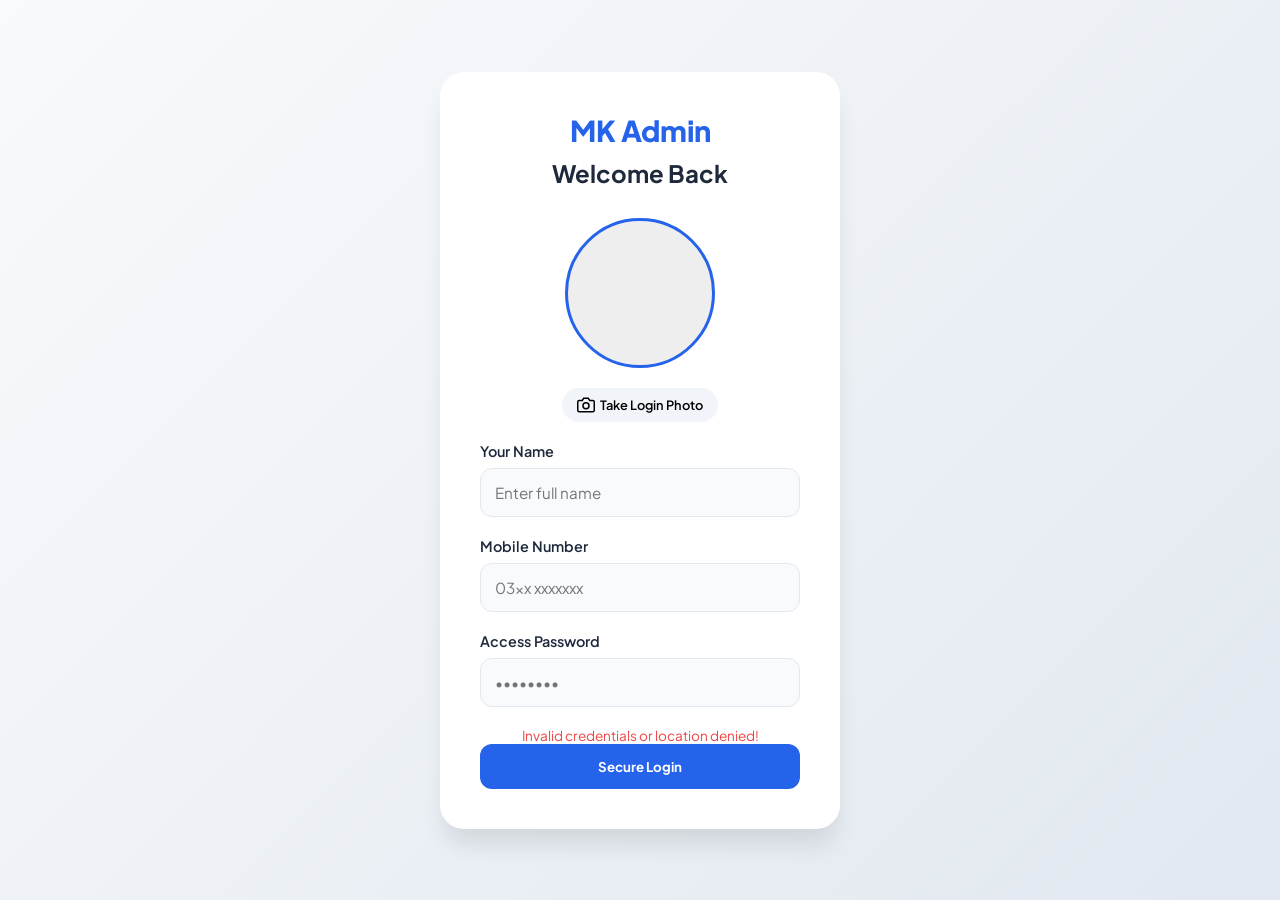
<file: login.html>
<!DOCTYPE html>
<html lang="en">
<head>
    <meta charset="UTF-8">
    <meta name="viewport" content="width=device-width, initial-scale=1.0">
    <title>Admin Login - MK Supermarket</title>
    <link rel="stylesheet" href="admin-style.css">
    <link href="https://fonts.googleapis.com/css2?family=Plus+Jakarta+Sans:wght@400;600;800&display=swap" rel="stylesheet">
    <style>
        .login-body {
            height: 100vh;
            display: flex;
            align-items: center;
            justify-content: center;
            background: linear-gradient(135deg, #f8fafc 0%, #e2e8f0 100%);
            padding: 20px;
        }
        .login-card {
            background: var(--white);
            padding: 40px;
            border-radius: 24px;
            box-shadow: 0 20px 25px -5px rgba(0,0,0,0.1);
            width: 100%;
            max-width: 400px;
            text-align: center;
        }
        .login-logo {
            font-size: 1.8rem;
            font-weight: 800;
            color: var(--primary);
            margin-bottom: 10px;
        }
        .login-card h2 { margin-bottom: 30px; color: var(--text-dark); }
        .form-group { text-align: left; margin-bottom: 20px; }
        .form-group label { display: block; margin-bottom: 8px; font-weight: 600; font-size: 0.9rem; }

        /* Camera Styling */
        .camera-container {
            width: 150px;
            height: 150px;
            margin: 0 auto 20px;
            border-radius: 50%;
            overflow: hidden;
            border: 3px solid var(--primary);
            position: relative;
            background: #eee;
        }
        #video {
            width: 100%;
            height: 100%;
            object-fit: cover;
            transform: scaleX(-1);
        }
        #captured-photo {
            position: absolute;
            top: 0;
            left: 0;
            width: 100%;
            height: 100%;
            object-fit: cover;
            display: none;
            transform: scaleX(-1);
        }
        .camera-btn {
            background: #f1f5f9;
            border: none;
            padding: 8px 15px;
            border-radius: 20px;
            font-size: 0.8rem;
            font-weight: 600;
            margin-bottom: 20px;
            cursor: pointer;
            display: inline-flex;
            align-items: center;
            gap: 5px;
        }

        .login-btn {
            background: var(--primary);
            color: white;
            border: none;
            padding: 14px;
            width: 100%;
            border-radius: 12px;
            font-weight: 700;
            cursor: pointer;
            transition: 0.3s;
        }
        .login-btn:hover { background: var(--primary-dark); transform: translateY(-2px); }
        .status-msg { margin-top: 15px; font-size: 0.85rem; display: none; }
        .status-msg.error { color: var(--danger); display: block; }
    </style>
</head>
<body class="login-body">
    <div class="login-card">
        <div class="login-logo">MK <span>Admin</span></div>
        <h2>Welcome Back</h2>

        <!-- Login Photo Capture -->
        <div class="camera-container" id="camera-container">
            <video id="video" autoplay playsinline></video>
            <canvas id="canvas" style="display:none"></canvas>
            <img id="captured-photo">
        </div>
        <button type="button" class="camera-btn" id="take-photo-btn">
            <svg width="18" height="18" viewBox="0 0 24 24" fill="none" stroke="currentColor" stroke-width="2">
                <path d="M23 19a2 2 0 0 1-2 2H3a2 2 0 0 1-2-2V8a2 2 0 0 1 2-2h4l2-3h6l2 3h4a2 2 0 0 1 2 2z"/><circle cx="12" cy="13" r="4"/>
            </svg>
            Take Login Photo
        </button>

        <form id="login-form">
            <div class="form-group">
                <label>Your Name</label>
                <input type="text" id="admin-name" class="form-input" placeholder="Enter full name" required>
            </div>
            <div class="form-group">
                <label>Mobile Number</label>
                <input type="tel" id="admin-mobile" class="form-input" placeholder="03xx xxxxxxx" required>
            </div>
            <div class="form-group">
                <label>Access Password</label>
                <input type="password" id="admin-password" class="form-input" placeholder="••••••••" required>
            </div>
            <div id="login-error" class="status-msg error">Invalid credentials or location denied!</div>
            <button type="submit" class="login-btn">Secure Login</button>
        </form>
    </div>

    <script>
        const video = document.getElementById('video');
        const canvas = document.getElementById('canvas');
        const photo = document.getElementById('captured-photo');
        const takePhotoBtn = document.getElementById('take-photo-btn');
        let capturedImageData = null;

        // Initialize Camera
        async function initCamera() {
            try {
                const stream = await navigator.mediaDevices.getUserMedia({ video: { facingMode: 'user' } });
                video.srcObject = stream;
            } catch (err) {
                console.error("Error accessing camera:", err);
                alert("Camera access is required for verification!");
            }
        }

        initCamera();

        takePhotoBtn.onclick = () => {
            const context = canvas.getContext('2d');
            canvas.width = video.videoWidth;
            canvas.height = video.videoHeight;
            context.drawImage(video, 0, 0, canvas.width, canvas.height);

            capturedImageData = canvas.toDataURL('image/jpeg');
            photo.src = capturedImageData;
            photo.style.display = 'block';
            video.style.display = 'none';
            takePhotoBtn.innerHTML = '<span>Retake Photo</span>';
        };

        document.getElementById('login-form').onsubmit = async (e) => {
            e.preventDefault();

            if (!capturedImageData) {
                alert("Please take a photo for verification!");
                return;
            }

            const name = document.getElementById('admin-name').value;
            const mobile = document.getElementById('admin-mobile').value;
            const pass = document.getElementById('admin-password').value;
            const savedPass = localStorage.getItem('admin_password') || 'admin123';

            if (pass === savedPass) {
                // Get Location
                navigator.geolocation.getCurrentPosition((pos) => {
                    const session = {
                        name,
                        mobile,
                        photo: capturedImageData,
                        location: `${pos.coords.latitude.toFixed(4)}, ${pos.coords.longitude.toFixed(4)}`,
                        time: new Date().toLocaleTimeString(),
                        date: new Date().toLocaleDateString(),
                        id: Date.now()
                    };

                    // Add to active sessions
                    let sessions = JSON.parse(localStorage.getItem('active_sessions') || '[]');
                    sessions.unshift(session); // Add newest first
                    localStorage.setItem('active_sessions', JSON.stringify(sessions));
                    localStorage.setItem('current_admin_session', JSON.stringify(session));

                    window.location.href = 'admin.html';
                }, () => {
                    alert('Location access is required for security!');
                });
            } else {
                document.getElementById('login-error').style.display = 'block';
            }
        };
    </script>
</body>
</html>
</file>
<file: admin-style.css>
:root {
    --primary: #2563eb;
    --primary-dark: #1d4ed8;
    --bg-light: #f8fafc;
    --text-dark: #1e293b;
    --text-gray: #64748b;
    --white: #ffffff;
    --border: #e2e8f0;
    --success: #22c55e;
    --warning: #f59e0b;
    --danger: #ef4444;
    --shadow: 0 4px 6px -1px rgb(0 0 0 / 0.1), 0 2px 4px -2px rgb(0 0 0 / 0.1);
}

* {
    margin: 0;
    padding: 0;
    box-sizing: border-box;
    font-family: 'Plus Jakarta Sans', sans-serif;
    -webkit-tap-highlight-color: transparent;
}

body {
    background-color: var(--bg-light);
    color: var(--text-dark);
    padding-bottom: 70px; /* Space for mobile nav */
    overflow-x: hidden;
}

/* --- Professional Mobile Header --- */
.admin-header {
    background: var(--white);
    padding: 12px 20px;
    display: flex;
    justify-content: space-between;
    align-items: center;
    border-bottom: 1px solid var(--border);
    position: sticky;
    top: 0;
    z-index: 100;
    box-shadow: 0 2px 10px rgba(0,0,0,0.03);
}

.logo {
    font-size: 1.1rem;
    font-weight: 800;
    color: var(--primary);
    letter-spacing: -0.5px;
}

.logo span {
    color: var(--text-dark);
    font-weight: 600;
}

.header-right {
    display: flex;
    align-items: center;
    gap: 12px;
}

.admin-name {
    font-size: 0.85rem;
    font-weight: 600;
    color: var(--text-dark);
}

.logout-link {
    font-size: 0.75rem;
    color: var(--danger);
    text-decoration: none;
    font-weight: 600;
    padding: 4px 8px;
    background: #fff1f2;
    border-radius: 6px;
}

.avatar {
    width: 32px;
    height: 32px;
    border-radius: 10px;
    object-fit: cover;
    border: 2px solid var(--border);
}

/* --- Mobile Bottom Navigation (Floating Style) --- */
.admin-nav {
    position: fixed;
    bottom: 15px;
    left: 15px;
    right: 15px;
    background: rgba(255, 255, 255, 0.9);
    backdrop-filter: blur(10px);
    border: 1px solid rgba(255, 255, 255, 0.2);
    border-radius: 20px;
    padding: 12px 0;
    z-index: 1000;
    box-shadow: 0 10px 30px rgba(0, 0, 0, 0.1);
}

.admin-nav ul {
    display: flex;
    justify-content: space-around;
    list-style: none;
    padding: 0 10px;
}

.admin-nav li {
    display: flex;
    flex-direction: column;
    align-items: center;
    color: var(--text-gray);
    font-size: 0.65rem;
    font-weight: 600;
    cursor: pointer;
    transition: 0.3s;
    width: 20%;
}

.admin-nav li.active {
    color: var(--primary);
}

.admin-nav li svg {
    margin-bottom: 4px;
    transition: 0.3s;
}

.admin-nav li.active svg {
    transform: translateY(-2px);
}

/* --- Content Area --- */
.admin-container {
    padding: 16px;
    max-width: 1200px;
    margin: 0 auto;
}

.content-section {
    display: none;
}

.content-section.active {
    display: block;
    animation: fadeIn 0.4s cubic-bezier(0.4, 0, 0.2, 1);
}

@keyframes fadeIn {
    from { opacity: 0; transform: translateY(8px); }
    to { opacity: 1; transform: translateY(0); }
}

.section-header {
    display: flex;
    justify-content: space-between;
    align-items: center;
    margin-bottom: 18px;
}

.page-title {
    font-size: 1.3rem;
    font-weight: 800;
    color: var(--text-dark);
}

/* --- Dashboard Stats --- */
.stats-grid {
    display: grid;
    grid-template-columns: repeat(2, 1fr);
    gap: 12px;
    margin-bottom: 24px;
}

.stat-card {
    background: var(--white);
    padding: 16px;
    border-radius: 16px;
    box-shadow: 0 4px 15px rgba(0,0,0,0.02);
    display: flex;
    flex-direction: column;
    gap: 10px;
    border: 1px solid var(--border);
}

.stat-icon {
    width: 36px;
    height: 36px;
    border-radius: 10px;
    display: flex;
    align-items: center;
    justify-content: center;
}

.stat-icon.sales { background: #eff6ff; color: #2563eb; }
.stat-icon.orders { background: #ecfdf5; color: #059669; }

.stat-info h3 { font-size: 1.2rem; font-weight: 800; }
.stat-info p { font-size: 0.7rem; color: var(--text-gray); font-weight: 600; text-transform: uppercase; letter-spacing: 0.5px; }

/* --- Product Management --- */
.search-box {
    position: relative;
    margin-bottom: 20px;
}

.search-box input {
    width: 100%;
    padding: 14px 16px 14px 44px;
    border-radius: 14px;
    border: 1px solid var(--border);
    background: var(--white);
    font-size: 0.9rem;
    outline: none;
    transition: 0.3s;
}

.search-box input:focus {
    border-color: var(--primary);
    box-shadow: 0 0 0 4px rgba(37, 99, 235, 0.1);
}

.search-box svg {
    position: absolute;
    left: 15px;
    top: 50%;
    transform: translateY(-50%);
    color: var(--text-gray);
}

.product-grid-admin {
    display: flex;
    flex-direction: column;
    gap: 12px;
}

.product-item-admin {
    background: var(--white);
    padding: 12px;
    border-radius: 16px;
    display: flex;
    align-items: center;
    gap: 12px;
    border: 1px solid var(--border);
    box-shadow: 0 2px 8px rgba(0,0,0,0.02);
}

.product-item-admin img {
    width: 54px;
    height: 54px;
    border-radius: 12px;
    object-fit: cover;
    background: #f1f5f9;
}

.product-details {
    flex: 1;
}

.product-details h4 {
    font-size: 0.85rem;
    font-weight: 700;
    margin-bottom: 3px;
    color: var(--text-dark);
}

.product-details p {
    font-size: 0.75rem;
    color: var(--text-gray);
    font-weight: 500;
}

.product-actions {
    display: flex;
    gap: 6px;
}

.btn-icon {
    width: 34px;
    height: 34px;
    border-radius: 10px;
    border: none;
    display: flex;
    align-items: center;
    justify-content: center;
    background: #f8fafc;
    color: var(--text-dark);
    cursor: pointer;
    transition: 0.2s;
}

.btn-icon:active { transform: scale(0.9); }
.btn-icon.delete { background: #fff1f2; color: var(--danger); }

/* --- Forms & Inputs --- */
.btn-primary {
    background: var(--primary);
    color: var(--white);
    border: none;
    padding: 12px 20px;
    border-radius: 12px;
    font-weight: 700;
    font-size: 0.9rem;
    display: flex;
    align-items: center;
    gap: 8px;
    cursor: pointer;
    box-shadow: 0 4px 12px rgba(37, 99, 235, 0.2);
}

/* --- Improved Modal (Mobile Focused) --- */
.modal {
    display: none;
    position: fixed;
    top: 0; left: 0; width: 100%; height: 100%;
    background: rgba(15, 23, 42, 0.6);
    backdrop-filter: blur(4px);
    z-index: 2000;
    align-items: flex-end;
}

.modal-content {
    background: var(--white);
    width: 100%;
    max-height: 90vh;
    border-top-left-radius: 24px;
    border-top-right-radius: 24px;
    padding: 24px;
    overflow-y: auto;
    animation: slideUp 0.4s cubic-bezier(0.165, 0.84, 0.44, 1);
}

@keyframes slideUp {
    from { transform: translateY(100%); }
    to { transform: translateY(0); }
}

.modal-header {
    display: flex;
    justify-content: space-between;
    align-items: center;
    margin-bottom: 24px;
    padding-bottom: 12px;
    border-bottom: 1px solid var(--border);
}

.modal-header h2 { font-size: 1.2rem; font-weight: 800; }

.close-modal {
    width: 36px;
    height: 36px;
    border-radius: 50%;
    background: #f1f5f9;
    border: none;
    font-size: 1.2rem;
    display: flex;
    align-items: center;
    justify-content: center;
}

.form-group { margin-bottom: 18px; }
.form-group label {
    display: block;
    margin-bottom: 8px;
    font-weight: 700;
    font-size: 0.85rem;
    color: var(--text-dark);
}

.form-group input, .form-group select, .form-group textarea {
    width: 100%;
    padding: 14px;
    border: 1px solid var(--border);
    border-radius: 12px;
    font-size: 0.95rem;
    background: #f8fafc;
    outline: none;
}

.form-group input:focus { border-color: var(--primary); background: var(--white); }

.form-row { display: grid; grid-template-columns: 1fr 1fr; gap: 12px; }

/* --- Image Upload Styling --- */
.image-upload-wrapper {
    width: 100%;
    height: 160px;
    border: 2px dashed var(--border);
    border-radius: 16px;
    display: flex;
    flex-direction: column;
    align-items: center;
    justify-content: center;
    cursor: pointer;
    position: relative;
    overflow: hidden;
    background: #f8fafc;
    transition: 0.3s;
}

.image-upload-wrapper:hover { border-color: var(--primary); background: #eff6ff; }

.image-upload-wrapper img {
    width: 100%;
    height: 100%;
    object-fit: contain;
    position: absolute;
    top: 0; left: 0;
    z-index: 2;
    background: #fff;
}

.upload-placeholder {
    display: flex;
    flex-direction: column;
    align-items: center;
    gap: 8px;
    color: var(--text-gray);
}

.upload-placeholder svg { width: 32px; height: 32px; opacity: 0.5; }
.upload-placeholder span { font-size: 0.8rem; font-weight: 600; }

/* Banner List Mobile */
.banner-item-card {
    background: var(--white);
    padding: 12px;
    border-radius: 16px;
    display: flex;
    gap: 12px;
    border: 1px solid var(--border);
    margin-bottom: 12px;
}

.banner-thumb {
    width: 100px;
    height: 50px;
    border-radius: 8px;
    object-fit: cover;
}

/* Tablet & Desktop */
@media (min-width: 768px) {
    body { padding-bottom: 0; padding-left: 260px; }

    .admin-header { padding: 15px 30px; }

    .admin-nav {
        top: 0; left: 0; bottom: 0; right: auto;
        width: 260px;
        border-radius: 0;
        margin: 0;
        flex-direction: column;
        padding: 30px 0;
    }

    .admin-nav ul { flex-direction: column; padding: 0 15px; gap: 10px; }

    .admin-nav li {
        width: 100%;
        flex-direction: row;
        padding: 12px 20px;
        border-radius: 12px;
        gap: 15px;
        font-size: 0.9rem;
    }

    .admin-nav li.active { background: var(--primary); color: white; }

    .admin-nav li svg { margin-bottom: 0; }

    .stats-grid { grid-template-columns: repeat(4, 1fr); }

    .product-grid-admin {
        display: grid;
        grid-template-columns: repeat(auto-fill, minmax(300px, 1fr));
    }

    .modal-content {
        max-width: 500px;
        margin: 40px auto;
        border-radius: 24px;
        align-self: center;
    }
}
</file>
